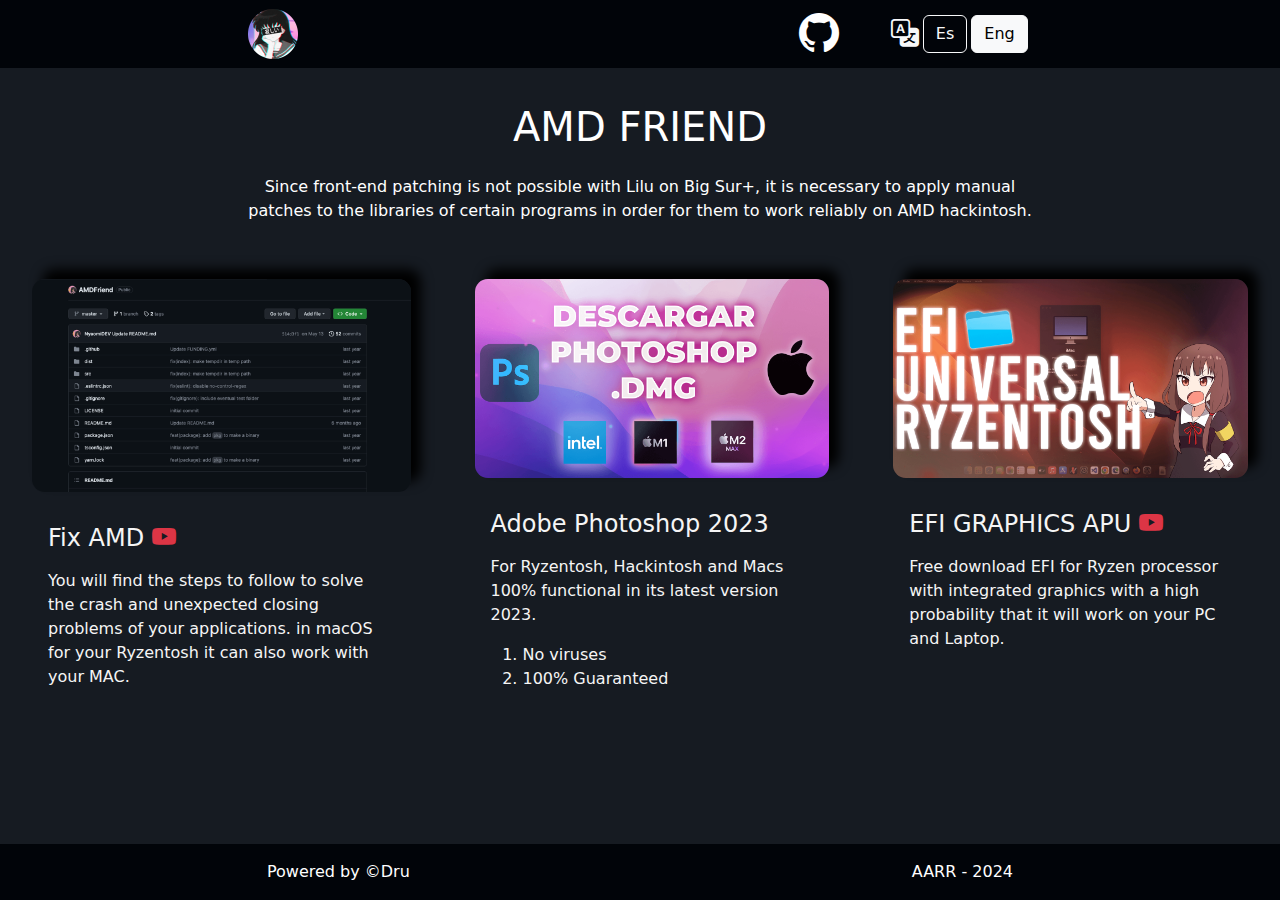
<file: index.html>
<!DOCTYPE html>
<html lang="es">
<head>

    <!-- <meta http-equiv="refresh" content="0;url=https://druchill.web.app/store/efi-ryzentosh-amd/" /> -->

    <!--===== ADS LinkVertise ======-->
    <script src="https://publisher.linkvertise.com/cdn/linkvertise.js"></script><script>linkvertise(363346, {whitelist: ["https://apkadmin.com","https://mega.nz/","https://www.mediafire.com/","https://drive.google.com/"], blacklist: []});</script>
    <!--===== ADS LINK ======-->
    <script type='text/javascript' src='//respectfulpleaabsolve.com/09/53/46/09534638f860ef1264bd245bee1d592d.js'></script>


    <script>
        function obtenerIdiomaNavegador() {
            return navigator.language || navigator.userLanguage;
        }

        function redirigirSegunIdioma(idioma) {
            if (idioma.startsWith('en')) {
                window.location.href = 'en.html';
            }
            // Puedes agregar más lógica según tus necesidades para otros idiomas

            // Si el idioma no es inglés, se queda en la versión en español
        }

        function cambiarIdioma(idioma) {
            redirigirSegunIdioma(idioma);
        }

        // Llamar a la función de redirección al cargar la página
        redirigirSegunIdioma(obtenerIdiomaNavegador());
    </script>

    <!--===== Metadatos ======-->
    <meta charset="UTF-8">
    <meta name="viewport" content="width=device-width, initial-scale=1.0">


    <!-- Metadatos de SEO -->
    <meta name="description" content="amd-friend-fix-adobe solución a los programas de Adobe en macOS">
    <meta name="keywords" content="amd-friend-fix-adobe, macOS, Sonoma, hackintosh, B450M-5600G-Hackintosh, Ryzentosh-Adobe, EFI_UNIVERSAL_RYZENTOSH">

    <!-- Etiqueta de autor -->
    <meta name="author" content="Dru">
 

    <!--=== ICON BOOTSTRAP===-->
    <link rel="stylesheet" href="https://cdn.jsdelivr.net/npm/bootstrap-icons@1.11.1/font/bootstrap-icons.css">

    <!--===== CSS BOOTSTRAP ======-->
    <link rel="stylesheet" href="https://cdn.jsdelivr.net/npm/bootstrap@5.3.2/dist/css/bootstrap.min.css">

    <!--===== CSS STYLE ======-->
    <link rel="stylesheet" href="/assets/css/normalize.css">

    <!--===== CSS STYLE ======-->
    <link rel="stylesheet" href="/assets/css/style.css">

    <!--===== logo favicon document ======-->
    <link rel="shortcut icon" href="/assets/img/FaviconLogo.png" type="image/x-icon">
    <!--===== Metadatos ======-->
    <title>AMD FRIEND - FIX ADOBE CREATIVE CLOUD APPS</title>
</head>
<body>

    <header class="d-flex justify-content-around p-1 align-items-center">
        <a href="https://www.youtube.com/@andrurr_7u7/featured">
            <img src="/assets/img/FaviconLogo.png" width="50px" alt="logo">
        </a>
        <nav class="d-flex justify-content-end  align-items-center">
            <li>
                <a href="https://github.com/DruChill">
                    <i class="fs-1 bi bi-github"></i>
                </a>
            </li>
            <li class="ms-5">
                <div class="p-1 d-flex align-items-center">
                    <i class="text-light fs-3 bi bi-translate"></i>
                    <button class="btn btn-light ms-1" onclick="cambiarIdioma('es')">Es</button>
                    <button class="btn btn-outline-light ms-1" onclick="cambiarIdioma('en')">Eng</button>
                </div>

                <!-- 
                Whatsapp web xd    
                <select name="" id="">
                    <option value="">Es</option>
                    <option value="">En</option>
                </select> -->
                <!-- <button class="btn btn-light" onclick="cambiarIdioma('es')">Es</button>
                <button class="btn btn-light" onclick="cambiarIdioma('en')">Eng</button> -->
            </li>  
        </nav>
    </header>

    <main>
        <section class="text-white text-center">
            <h1 class="fs-1 mb-4">AMD FRIEND</h1>
            <p class="pe-1 p-md-0">Dado que la aplicación de parches en el área de usuario no es posible con Lilu en Big Sur+, es necesario aplicar parches <br> manuales a las bibliotecas de ciertos programas para que funcionen de manera confiable en hackintosh AMD.</p>
        </section>

        <section class="cartas d-flex justify-content-center m-md-0 mt-3 p-2 p-md-0">
            
            <div class="card">
                <a href="https://github.com/DruChill/Ryzentosh-Adobe" target="_blank">
                    <img src="assets/img/amd-friend-fix-adobe.png" class="card-img-top" alt="...">
                </a>
                <div class="card-body">
                    <h1 class="fs-4">Fix AMD <a href="https://youtu.be/9KAscvuTLf4" target="_blank" class="text-decoration-none text-danger"><i class="bi bi-youtube"></i></a></h1>
                    <p class="card-text">Encontrarás los pasos a seguir para poder solucionar los problemas de crasheo y cierre inesperado de tus aplicaciones
                        en macOS para tu Ryzentosh puede funcinar tambien con tu MAC.
                    </p>
                </div>
            </div>

            <div class="card">
                <a href="https://payhip.com/b/R6cnN" target="_blank">
                    <img src="assets/img/Download_Adobe_Photoshop_for_macOS_2023.png" class="card-img-top" alt="...">
                </a>
                <div class="card-body">
                    <h1 class="fs-4">Adobe Photoshop 2023</h1>
                    <p class="card-text d-flex">Para Ryzentosh, Hackintosh y Macs 100% funcional en su última versión 2023.
                        <ol>
                            <li>Sin virus</li>
                            <li>100% Garantizado</li>
                        </ol>
                    </p>
                </div>
            </div>

            <div class="card">
                <a href="https://bit.ly/B450M-5600G-Hackintosh" target="_blank">
                    <img src="assets/img/EFI_UNIVERSAL_RYZENTOSH.png" class="card-img-top" alt="...">
                </a>
                <div class="card-body">
                    <h1 class="fs-4">EFI GRAFICOS APU <a href="https://youtu.be/ZzHOx_kR7sA" target="_blank" class="text-decoration-none text-danger"><i class="bi bi-youtube"></i></a></h1>
                    <p class="card-text">Descarga gratis EFI para procesador Ryzen con gráficos integrados una gran probabilidad que funcione en tu PC y Laptop.</p>
                </div>
            </div>

        </section>

    </main>
        
    <footer class="text-white p-3 d-flex justify-content-around align-items-center">
        <p class="m-0">Powered by &copy;Dru</p>
        <P class="m-0">AARR - 2024</P>
    </footer>

    <!--===== JS BOOTSTRAP ======-->
    <script src="https://cdn.jsdelivr.net/npm/bootstrap@5.3.2/dist/js/bootstrap.bundle.min.js"></script>

</body>
</html>
</file>
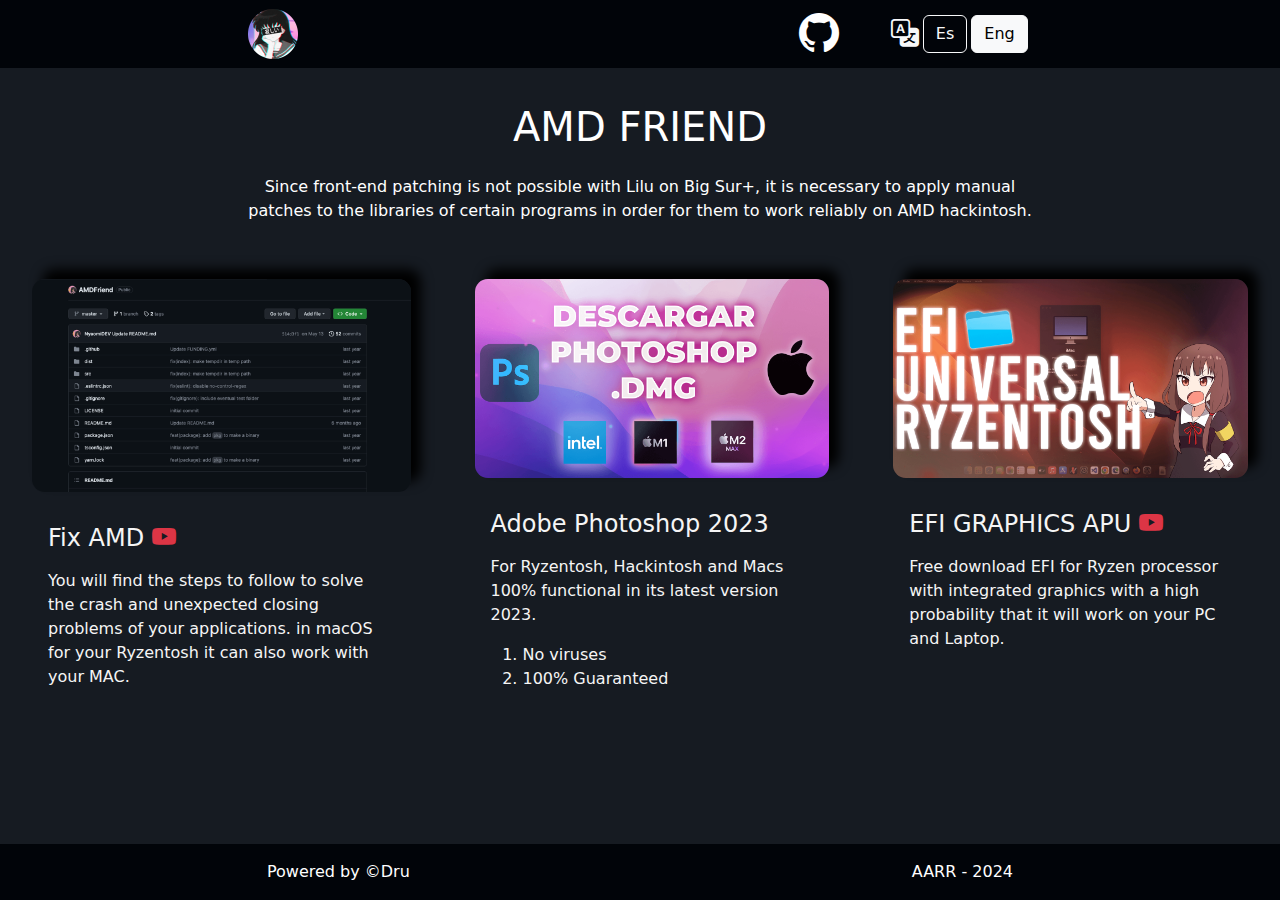
<file: en.html>
<!DOCTYPE html>
<html lang="en">
<head>

    <!--===== ADS LINK ======-->
    <script type='text/javascript' src='//respectfulpleaabsolve.com/09/53/46/09534638f860ef1264bd245bee1d592d.js'></script>

    <script>
        function cambiarIdioma(idioma) {
            if (idioma === 'es') {
                window.location.href = 'index.html';
            }
        }
    </script>

    <!--===== Metadatos ======-->
    <meta charset="UTF-8">
    <meta name="viewport" content="width=device-width, initial-scale=1.0">


    <!-- Metadatos de SEO -->
    <meta name="description" content="amd-friend-fix-adobe solución a los programas de Adobe en macOS">
    <meta name="keywords" content="amd-friend-fix-adobe, macOS, Sonoma, hackintosh, B450M-5600G-Hackintosh, Ryzentosh-Adobe, EFI_UNIVERSAL_RYZENTOSH">

    <!-- Etiqueta de autor -->
    <meta name="author" content="Dru">
 

    <!--=== ICON BOOTSTRAP===-->
    <link rel="stylesheet" href="https://cdn.jsdelivr.net/npm/bootstrap-icons@1.11.1/font/bootstrap-icons.css">

    <!--===== CSS BOOTSTRAP ======-->
    <link rel="stylesheet" href="https://cdn.jsdelivr.net/npm/bootstrap@5.3.2/dist/css/bootstrap.min.css">

    <!--===== CSS STYLE ======-->
<link rel="stylesheet" href="/assets/css/normalize.css">

    <!--===== CSS STYLE ======-->
    <link rel="stylesheet" href="/assets/css/style.css">

    <!--===== logo favicon document ======-->
    <link rel="shortcut icon" href="/assets/img/FaviconLogo.png" type="image/x-icon">
    <!--===== Metadatos ======-->
    <title>AMD FRIEND - FIX ADOBE CREATIVE CLOUD APPS</title>
</head>
<body>

    <header class="d-flex justify-content-around p-1 align-items-center">
        <img src="/assets/img/FaviconLogo.png" width="50px" alt="logo">
        <nav class="d-flex justify-content-end  align-items-center">
            <li>
                <a href="https://github.com/">
                    <i class="fs-1 bi bi-github"></i>
                </a>
            </li>
            <li class="ms-5">
                <div class="p-1 d-flex align-items-center">
                    <i class="text-light fs-3 bi bi-translate"></i>
                    <button class="btn btn-outline-light ms-1" onclick="cambiarIdioma('es')">Es</button>
                    <button class="btn btn-light ms-1" onclick="cambiarIdioma('en')">Eng</button>
                </div>
            </li>  
        </nav>
    </header>


    <main>
        <section class="text-white text-center p-2">
            <h1 class="fs-1 mb-4">AMD FRIEND</h1>
            <p>Since front-end patching is not possible with Lilu on Big Sur+, it is necessary to apply manual <br>patches to the libraries of certain programs in order for them to work reliably on AMD hackintosh.</p>
        </section>

        <section class="d-md-flex justify-content-center">
            
            <div class="card">
                <a href="https://github.com/DruChill/Ryzentosh-Adobe" target="_blank">
                    <img src="assets/img/amd-friend-fix-adobe.png" class="card-img-top" alt="...">
                </a>
                <div class="card-body">
                    <h1 class="fs-4">Fix AMD <a href="https://youtu.be/9KAscvuTLf4" target="_blank" class="text-decoration-none text-danger"><i class="bi bi-youtube"></i></a></h1>
                    <p class="card-text">You will find the steps to follow to solve the crash and unexpected closing problems of your applications.
                        in macOS for your Ryzentosh it can also work with your MAC.
                    </p>
                </div>
            </div>

            <div class="card">
                <a href="https://payhip.com/b/R6cnN" target="_blank">
                    <img src="assets/img/Download_Adobe_Photoshop_for_macOS_2023.png" class="card-img-top" alt="...">
                </a>
                <div class="card-body">
                    <h1 class="fs-4">Adobe Photoshop 2023</h1>
                    <p class="card-text d-flex">For Ryzentosh, Hackintosh and Macs 100% functional in its latest version 2023.
                        <ol>
                            <li>No viruses</li>
                            <li>100% Guaranteed</li>
                        </ol>
                    </p>
                </div>
            </div>

            <div class="card">
                <a href="https://bit.ly/B450M-5600G-Hackintosh" target="_blank">
                    <img src="assets/img/EFI_UNIVERSAL_RYZENTOSH.png" class="card-img-top" alt="...">
                </a>
                <div class="card-body">
                    <h1 class="fs-4">EFI GRAPHICS APU <a href="https://youtu.be/ZzHOx_kR7sA" target="_blank" class="text-decoration-none text-danger"><i class="bi bi-youtube"></i></a></h1>
                    <p class="card-text">Free download EFI for Ryzen processor with integrated graphics with a high probability that it will work on your PC and Laptop.</p>
                </div>
            </div>

        </section>

    </main>
        
    <footer class="text-white p-3 d-flex justify-content-around align-items-center">
        <p class="m-0">Powered by &copy;Dru</p>
        <P class="m-0">AARR - 2024</P>
    </footer>

    <!--===== JS BOOTSTRAP ======-->
    <script src="https://cdn.jsdelivr.net/npm/bootstrap@5.3.2/dist/js/bootstrap.bundle.min.js"></script>

</body>
</html>
</file>
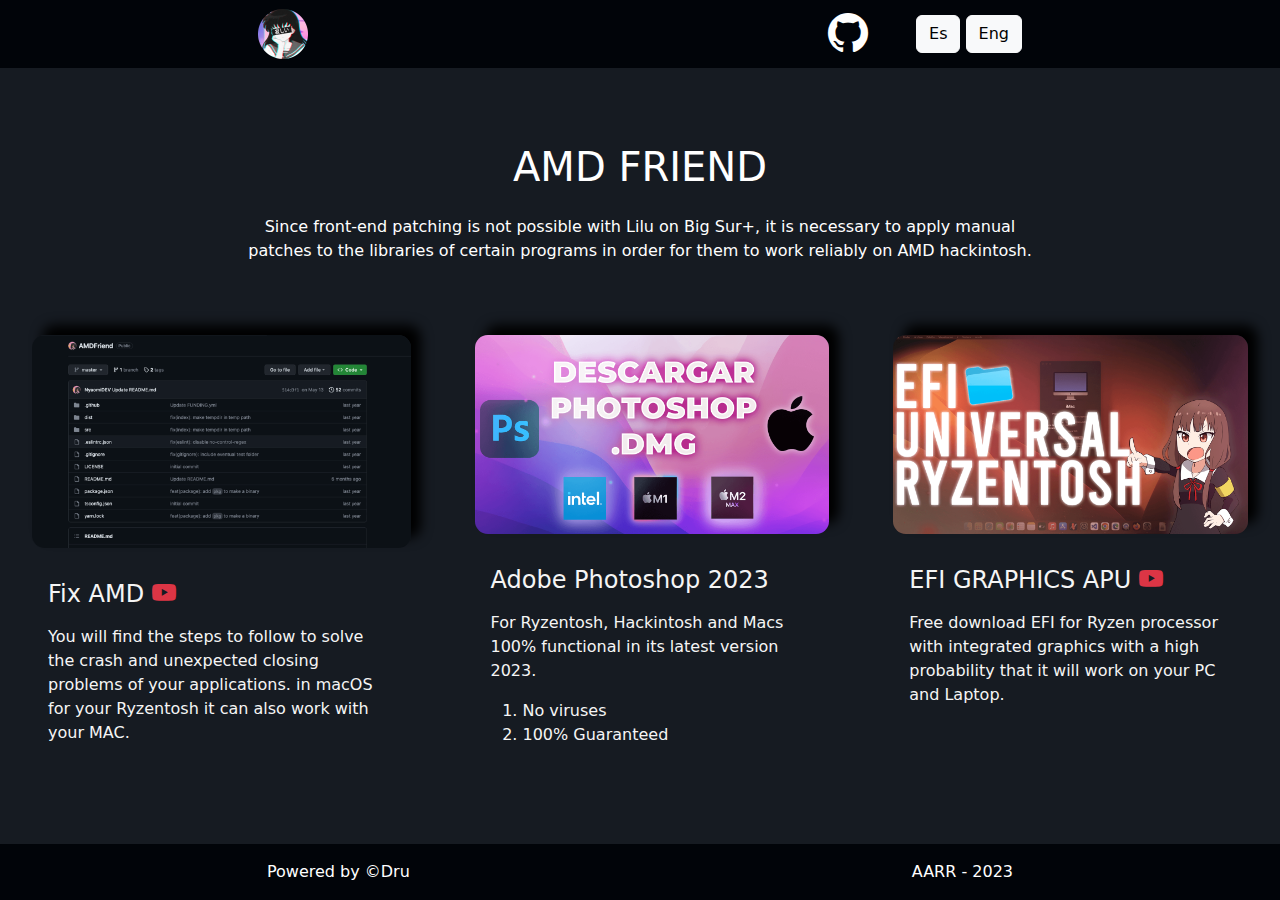
<file: index_en.html>
<!DOCTYPE html>
<html lang="en">
<head>

    <!--===== ADS LINK ======-->
    <script type='text/javascript' src='//respectfulpleaabsolve.com/09/53/46/09534638f860ef1264bd245bee1d592d.js'></script>

    <script>
        function cambiarIdioma(idioma) {
            if (idioma === 'es') {
                window.location.href = 'index.html';
            }
        }
    </script>

    <!--===== Metadatos ======-->
    <meta charset="UTF-8">
    <meta name="viewport" content="width=device-width, initial-scale=1.0">


    <!-- Metadatos de SEO -->
    <meta name="description" content="amd-friend-fix-adobe solución a los programas de Adobe en macOS">
    <meta name="keywords" content="amd-friend-fix-adobe, macOS, Sonoma, hackintosh, B450M-5600G-Hackintosh, Ryzentosh-Adobe, EFI_UNIVERSAL_RYZENTOSH">

    <!-- Etiqueta de autor -->
    <meta name="author" content="Dru">
 

    <!--=== ICON BOOTSTRAP===-->
    <link rel="stylesheet" href="https://cdn.jsdelivr.net/npm/bootstrap-icons@1.11.1/font/bootstrap-icons.css">

    <!--===== CSS BOOTSTRAP ======-->
    <link rel="stylesheet" href="https://cdn.jsdelivr.net/npm/bootstrap@5.3.2/dist/css/bootstrap.min.css">

    <!--===== CSS STYLE ======-->
<link rel="stylesheet" href="/assets/css/normalize.css">

    <!--===== CSS STYLE ======-->
    <link rel="stylesheet" href="/assets/css/style.css">

    <!--===== logo favicon document ======-->
    <link rel="shortcut icon" href="/assets/img/FaviconLogo.png" type="image/x-icon">
    <!--===== Metadatos ======-->
    <title>AMD FRIEND - FIX ADOBE CREATIVE CLOUD APPS</title>
</head>
<body>

    <header class="d-flex justify-content-around p-1 align-items-center">
        <img src="/assets/img/FaviconLogo.png" width="50px" alt="logo">
        <nav class="d-flex align-items-center">
            <li>
                <a href="https://github.com/">
                    <i class="fs-1 bi bi-github"></i>
                </a>
            </li>
            <li class="ms-5">
                <button class="btn btn-light" onclick="cambiarIdioma('es')">Es</button>
                <button class="btn btn-light" onclick="cambiarIdioma('en')">Eng</button>
            </li>
        </nav>
    </header>

    <!--==== Version movil ===-->
    <div class="movil text-center my-5 p-2">
        <span class="fs-2 text-white">
            Version is not available
            Mobile visit the website from your PC.
        </span>
        <i class="bi bi-exclamation-triangle text-white"></i>
    </div>


    <main>
        <section class="text-white text-center p-4 mt-4">
            <h1 class="fs-1 mb-4">AMD FRIEND</h1>
            <p>Since front-end patching is not possible with Lilu on Big Sur+, it is necessary to apply manual <br>patches to the libraries of certain programs in order for them to work reliably on AMD hackintosh.</p>
        </section>

        <section class="d-md-flex justify-content-center">
            
            <div class="card">
                <a href="https://github.com/DruChill/Ryzentosh-Adobe" target="_blank">
                    <img src="assets/img/amd-friend-fix-adobe.png" class="card-img-top" alt="...">
                </a>
                <div class="card-body">
                    <h1 class="fs-4">Fix AMD <a href="https://youtu.be/9KAscvuTLf4" target="_blank" class="text-decoration-none text-danger"><i class="bi bi-youtube"></i></a></h1>
                    <p class="card-text">You will find the steps to follow to solve the crash and unexpected closing problems of your applications.
                        in macOS for your Ryzentosh it can also work with your MAC.
                    </p>
                </div>
            </div>

            <div class="card">
                <a href="https://payhip.com/b/R6cnN" target="_blank">
                    <img src="assets/img/Download_Adobe_Photoshop_for_macOS_2023.png" class="card-img-top" alt="...">
                </a>
                <div class="card-body">
                    <h1 class="fs-4">Adobe Photoshop 2023</h1>
                    <p class="card-text d-flex">For Ryzentosh, Hackintosh and Macs 100% functional in its latest version 2023.
                        <ol>
                            <li>No viruses</li>
                            <li>100% Guaranteed</li>
                        </ol>
                    </p>
                </div>
            </div>

            <div class="card">
                <a href="https://bit.ly/B450M-5600G-Hackintosh" target="_blank">
                    <img src="assets/img/EFI_UNIVERSAL_RYZENTOSH.png" class="card-img-top" alt="...">
                </a>
                <div class="card-body">
                    <h1 class="fs-4">EFI GRAPHICS APU <a href="https://youtu.be/ZzHOx_kR7sA" target="_blank" class="text-decoration-none text-danger"><i class="bi bi-youtube"></i></a></h1>
                    <p class="card-text">Free download EFI for Ryzen processor with integrated graphics with a high probability that it will work on your PC and Laptop.</p>
                </div>
            </div>

        </section>

    </main>
        
    <footer class="text-white p-3 d-flex justify-content-around align-items-center">
        <p class="m-0">Powered by &copy;Dru</p>
        <P class="m-0">AARR - 2023</P>
    </footer>

    <!--===== JS BOOTSTRAP ======-->
    <script src="https://cdn.jsdelivr.net/npm/bootstrap@5.3.2/dist/js/bootstrap.bundle.min.js"></script>

</body>
</html>
</file>
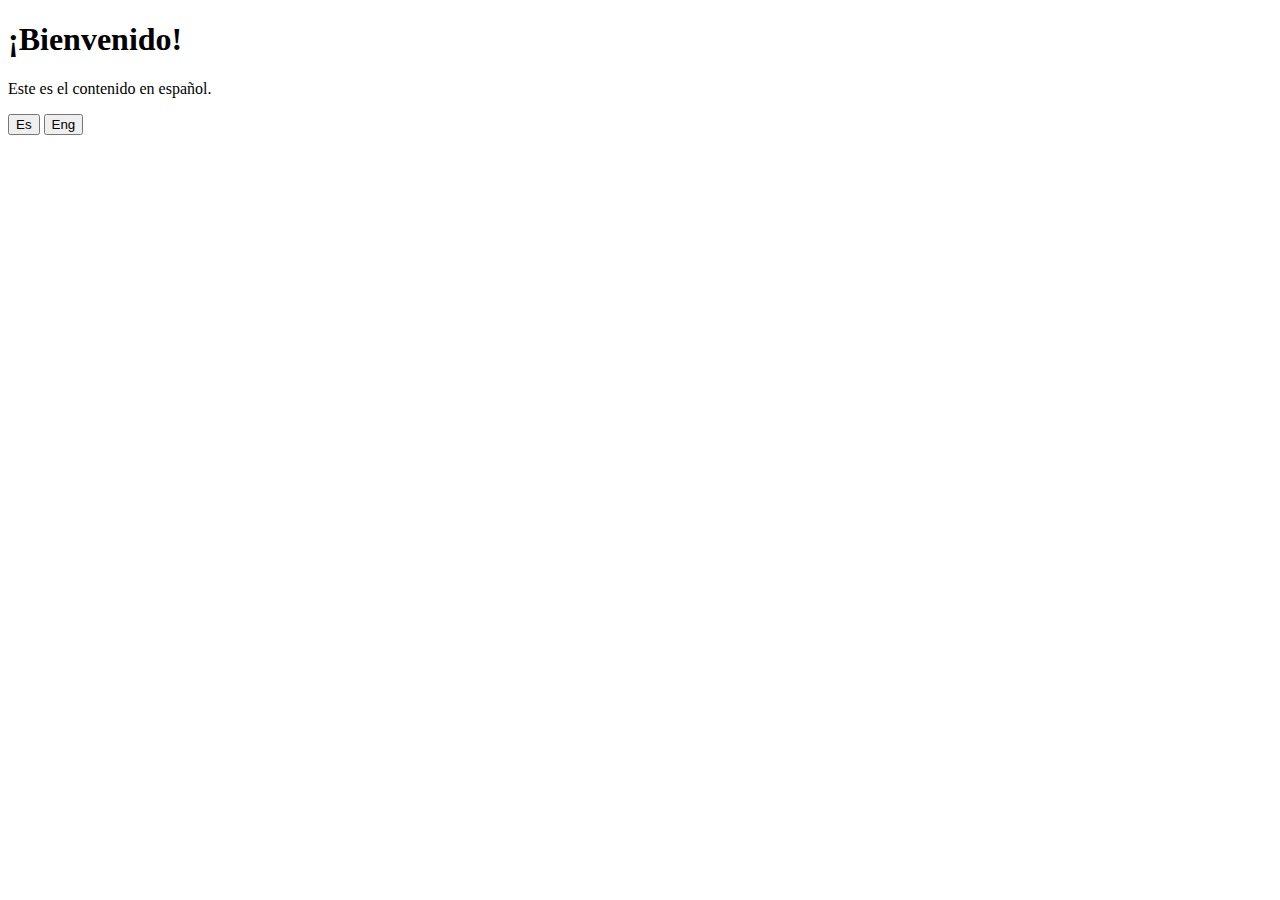
<file: index_es.html>
<!DOCTYPE html>
<html lang="es">
<head>
    <meta charset="UTF-8">
    <meta name="viewport" content="width=device-width, initial-scale=1.0">
    <title>Mi Sitio Web</title>
</head>
<body>
     
    <h1 class="saludo">¡Bienvenido!</h1>
    <p class="contenido">Este es el contenido en español.</p>

    <div>
        <button onclick="cambiarIdioma('es')">Es</button>
        <button onclick="cambiarIdioma('en')">Eng</button>
    </div>

    <!-- <script>
        function obtenerIdiomaNavegador() {
            return navigator.language || navigator.userLanguage;
        }

        function redirigirSegunIdioma(idioma) {
            if (idioma.startsWith('en')) {
                window.location.href = 'index_en.html';
            }
            // Puedes agregar más lógica según tus necesidades para otros idiomas

            // Si el idioma no es inglés, se queda en la versión en español
        }

        function cambiarIdioma(idioma) {
            redirigirSegunIdioma(idioma);
        }

        // Llamar a la función de redirección al cargar la página
        redirigirSegunIdioma(obtenerIdiomaNavegador());
    </script> -->
</body>
</html>
</file>
<file: assets/css/style.css>
* {
    box-sizing: border-box;
    padding: 0;
    margin: 0;
}

.movil {
    display: none;
}

body {
    /* height: 100vh; */
    position: relative;
    background-color: rgb(22, 27, 34);
    min-height: 100vh;

}

header {
    background-color: rgb(1, 4, 9);
}

nav li {
    list-style: none;
}

nav li button {
    
}

nav li a {
    color: white;
    text-decoration: none;
    margin-left: 12px;
}

.card {
    color: whitesmoke   ;
    margin: 2rem;
    border: transparent ;
    background-color: transparent;
    /* width: 400px !important; */
    width: auto;
    max-width: 400px;
}


.card a img {
    transition: 0.5s;
    box-shadow: 10px -10px 12px #000;
    border-radius: .8rem;
}

.card a img:hover {
    transition: 0.5s;
    box-shadow: none;
    border-radius: 0;
}



    
footer {
    /* position: absolute;
    width: 100%;
    bottom: 0; */
    background-color: rgb(1, 4, 9);
    position: absolute;
    width: 100%;
    bottom: 0;
}


@media only screen and (max-width: 768px) {

    body {
        padding-bottom: 3rem;
    }

    .cartas {
        flex-direction: column;
    }

    .card {
        margin: 0;
    }

    br {
        display: none;
    }
}
</file>
